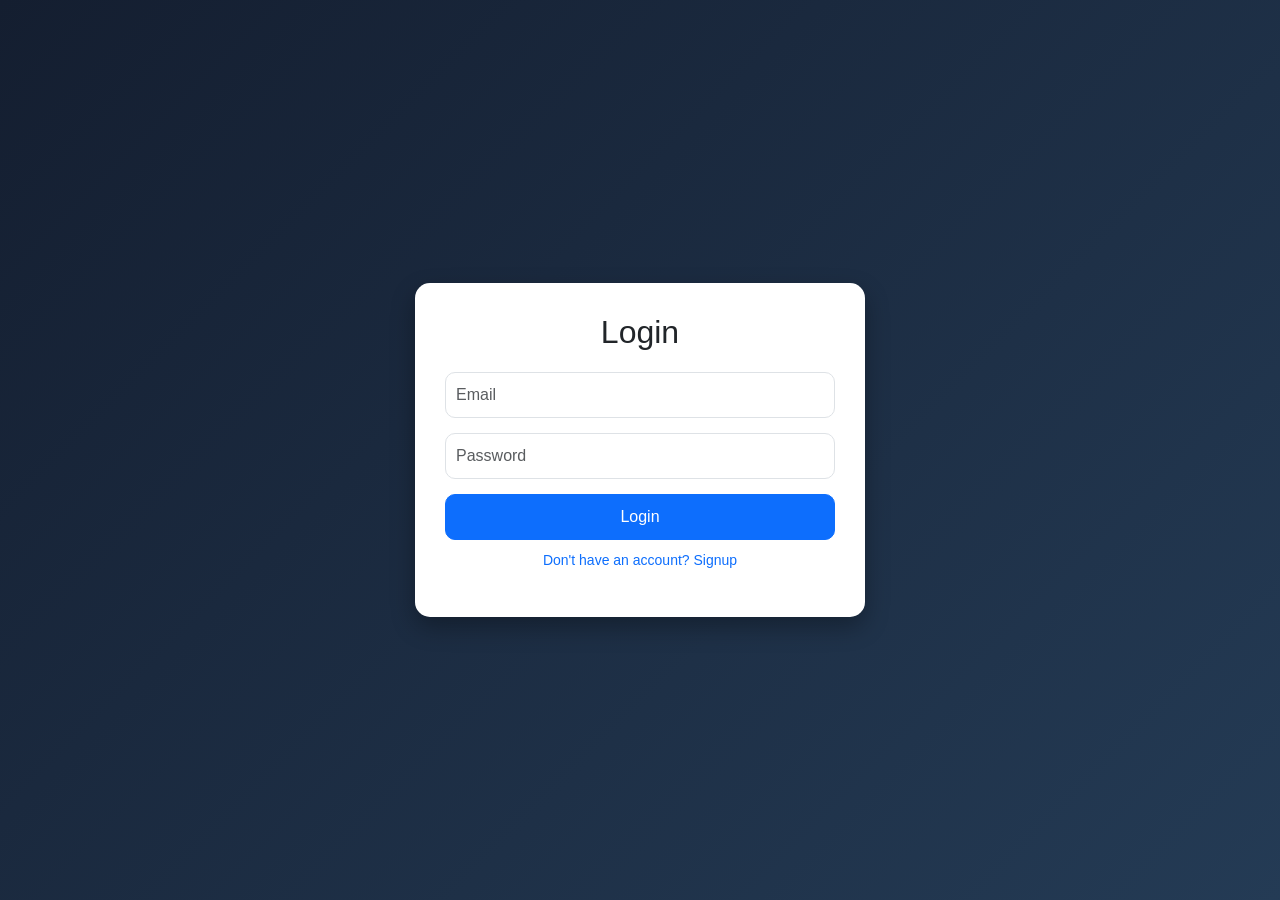
<file: index.html>
<!DOCTYPE html>
<html lang="en">
<head>
<meta charset="UTF-8">
<meta name="viewport" content="width=device-width, initial-scale=1.0">
<title> Quiz app </title>

<!-- <!-- Bootstrap -->
<link href="https://cdn.jsdelivr.net/npm/bootstrap@5.3.0/dist/css/bootstrap.min.css" rel="stylesheet">

<style>
body {
    background: linear-gradient(135deg, #141e30, #243b55);
    min-height: 100vh;
    display: flex;
    justify-content: center;
    align-items: center;
    font-family: Arial;
    padding: 15px; 
}

.container-box {
    background: #fff;
    border-radius: 15px;
    padding: 30px;
    width: 100%;
    max-width: 350px; 
    box-shadow: 0 10px 25px rgba(0,0,0,0.3);
    transition: 0.3s;
}

.container-box:hover {
    transform: scale(1.02);
}


h2 {
    text-align: center;
    margin-bottom: 20px;
    transition: 0.3s;
    cursor: pointer;
}

h2:hover {
    color: #00c6ff;
    transform: scale(1.1);
    letter-spacing: 2px;
}

.form-control {
    margin-bottom: 15px;
    border-radius: 10px;
    padding: 10px;
    font-size: 16px;
}


.btn-custom {
    width: 100%;
    border-radius: 10px;
    transition: 0.3s;
    padding: 10px;
    font-size: 16px;
}

.btn-custom:hover {
    background: #0d6efd;
    color: #fff;
    transform: translateY(-2px);
}


.toggle-text {
    text-align: center;
    margin-top: 10px;
    cursor: pointer;
    color: #0d6efd;
    font-size: 14px;
}

.toggle-text:hover {
    text-decoration: underline;
}

.hidden {
    display: none;
}


@media (max-width: 480px) {
    .container-box {
        padding: 20px;
        max-width: 100%;
    }

    h2 {
        font-size: 20px;
    }
}


@media (min-width: 481px) and (max-width: 768px) {
    .container-box {
        max-width: 400px;
    }
}


@media (min-width: 769px) and (max-width: 1200px) {
    .container-box {
        max-width: 420px;
    }
}


@media (min-width: 1201px) {
    .container-box {
        max-width: 450px;
    }
}
</style>
</head>

<body>

<div class="container-box">

    <div id="loginForm">
        <h2>Login</h2>
        <input type="email" id="loginEmail" class="form-control" placeholder="Email">
        <input type="password" id="loginPassword" class="form-control" placeholder="Password">
        <button class="btn btn-primary btn-custom" onclick="login()">Login</button>
        <p class="toggle-text" onclick="showSignup()">Don't have an account? Signup</p>
    </div>

    
    <div id="signupForm" class="hidden">
        <h2>Signup</h2>
        <input type="text" id="signupName" class="form-control" placeholder="Full Name">
        <input type="email" id="signupEmail" class="form-control" placeholder="Email">
        <input type="password" id="signupPassword" class="form-control" placeholder="Password">
        <button class="btn btn-success btn-custom" onclick="signup()">Signup</button>
        <p class="toggle-text" onclick="showLogin()">Already have an account? Login</p>
    </div>

</div>

<meta name="viewport" content="width=device-width, initial-scale=1.0">

<script>

function showSignup() {
    document.getElementById("loginForm").classList.add("hidden");
    document.getElementById("signupForm").classList.remove("hidden");
}

function showLogin() {
    document.getElementById("signupForm").classList.add("hidden");
    document.getElementById("loginForm").classList.remove("hidden");
}

function signup() {
    let name = signupName.value;
    let email = signupEmail.value;
    let password = signupPassword.value;

    let user = { name, email, password };

    localStorage.setItem(email, JSON.stringify(user));

    localStorage.setItem("currentUser", email);

    alert("Signup Successful ");

    window.location.href = "dashboard.html"; 
}

function login() {
    let email = document.getElementById("loginEmail").value;
    let password = document.getElementById("loginPassword").value;

    let user = JSON.parse(localStorage.getItem(email));

    if (user && user.password === password) {
        alert("Login Successful!");
    } else {
        alert("Invalid Credentials!");

    }
    window.location.href = "dashboard.html";
}


</script>

</body>
</html>
</file>
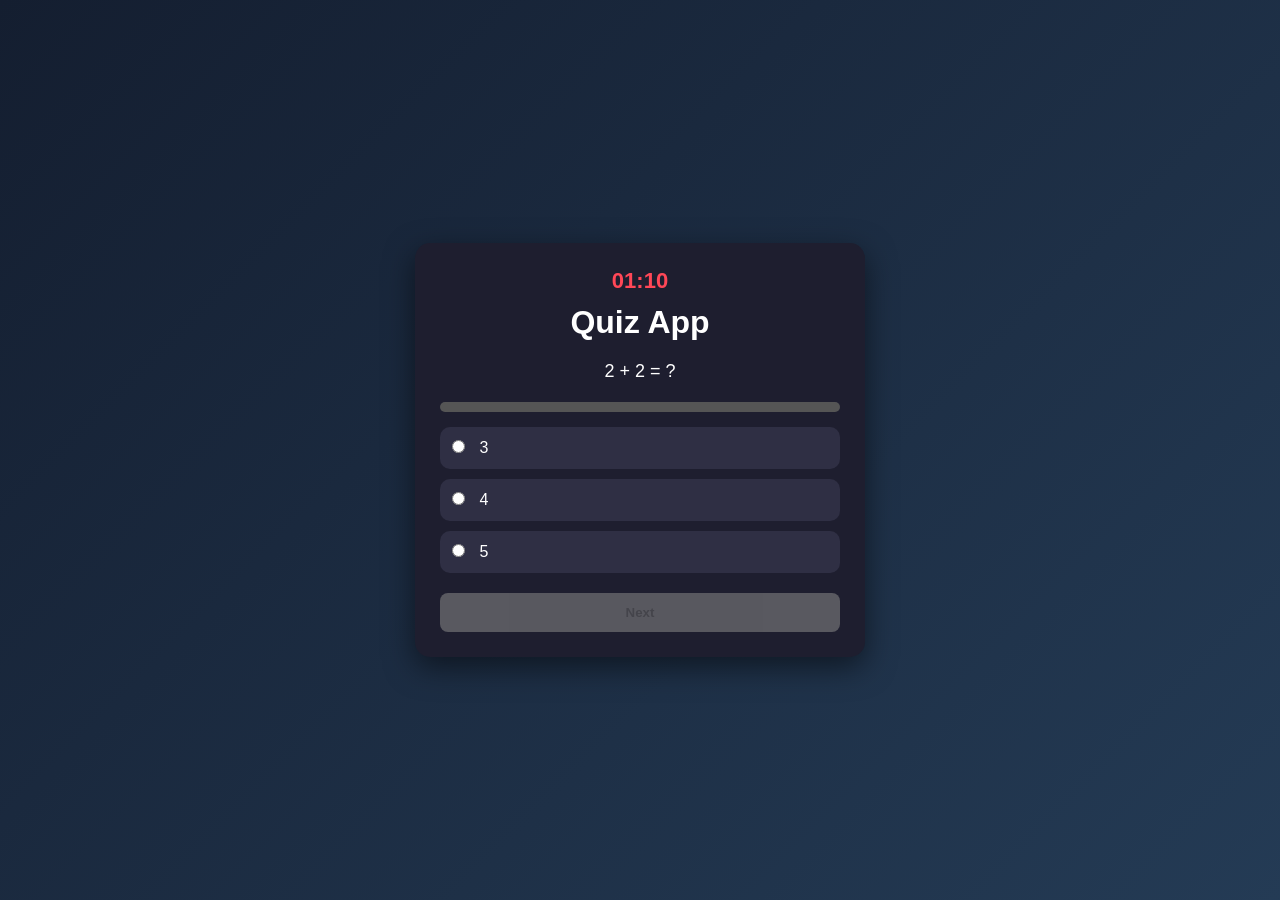
<file: quiz.html>
<!DOCTYPE html>
<html lang="en">
<head>
<meta charset="UTF-8">
<title>Quiz App</title>
<link rel="stylesheet" href="style.css">

</head>
<body>

</div>

<div id="loginPage"></div>
<div id="dashboardPage" style="display:none;"></div>
<div id="quizPage" style="display:none;"></div>

<div class="container">
  <div class="quiz-box">

    <h2 id="timer">01:10</h2>
    <h1>Quiz App</h1>

    <p id="question"></p>

    <div id="progressContainer">
  <div id="progressBar"></div>
</div>

    <label>
      <input type="radio" name="answer" value="1" onchange="enableBtn()">
      <span id="option1"></span>
    </label>

    <label>
      <input type="radio" name="answer" value="2" onchange="enableBtn()">
      <span id="option2"></span>
    </label>

    <label>
      <input type="radio" name="answer" value="3" onchange="enableBtn()">
      <span id="option3"></span>
    </label>

    <button id="btn" disabled onclick="nextQuestion()">Next</button>
    <meta name="viewport" content="width=device-width, initial-scale=1.0">

  </div>
</div>

<script src="app.js"></script>
</body>
</html>
</file>
<file: style.css>
* {
    margin: 0;
    padding: 0;
    box-sizing: border-box;
    font-family: Arial, sans-serif;
}

body {
    background: linear-gradient(135deg, #141e30, #243b55);
    color: white;
    min-height: 100vh;
    display: flex;
    justify-content: center;
    align-items: center;
}


.container {
    width: 100%;
    padding: 15px;
    display: flex;
    justify-content: center;
    align-items: center;
}


.quiz-box {
    width: 100%;
    max-width: 450px;
    background: #1e1e2f;
    padding: 25px;
    border-radius: 15px;
    text-align: center;
    box-shadow: 0 10px 30px rgba(0,0,0,0.5);
    transition: 0.3s ease;
}


.quiz-box:hover {
    transform: scale(1.02);
}


#timer {
    font-size: 22px;
    margin-bottom: 10px;
    color: #ff4757;
}


#question {
    font-size: 18px;
    margin: 20px 0;
}


label {
    display: block;
    background: #2f2f44;
    margin: 10px 0;
    padding: 12px;
    border-radius: 10px;
    cursor: pointer;
    transition: 0.3s;
    text-align: left;
}

label:hover {
    background: #404066;
}


input[type="radio"] {
    margin-right: 10px;
}


button {
    width: 100%;
    padding: 12px;
    margin-top: 10px;
    border: none;
    border-radius: 8px;
    background: limegreen;
    font-weight: bold;
    cursor: pointer;
    transition: 0.3s;
}

button:hover {
    background: #32ff7e;
    transform: scale(1.03);
}

button:disabled {
    background: gray;
    cursor: not-allowed;
    opacity: 0.6;
}


#progressContainer {
    width: 100%;
    height: 10px;
    background: #555;
    border-radius: 20px;
    margin-bottom: 15px;
    overflow: hidden;
}

#progressBar {
    height: 100%;
    width: 0%;
    background: limegreen;
    transition: 0.3s;
}


.circle {
    width: 120px;
    height: 120px;
    border-radius: 50%;
    background: conic-gradient(limegreen 0%, #444 0%);
    display: flex;
    align-items: center;
    justify-content: center;
    margin: auto;
    font-size: 20px;
    font-weight: bold;
}


@media (max-width: 600px) {
    .quiz-box {
        max-width: 95%;
        padding: 18px;
    }

    #question {
        font-size: 16px;
    }

    label {
        font-size: 14px;
        padding: 10px;
    }

    button {
        font-size: 14px;
    }
}
</file>
